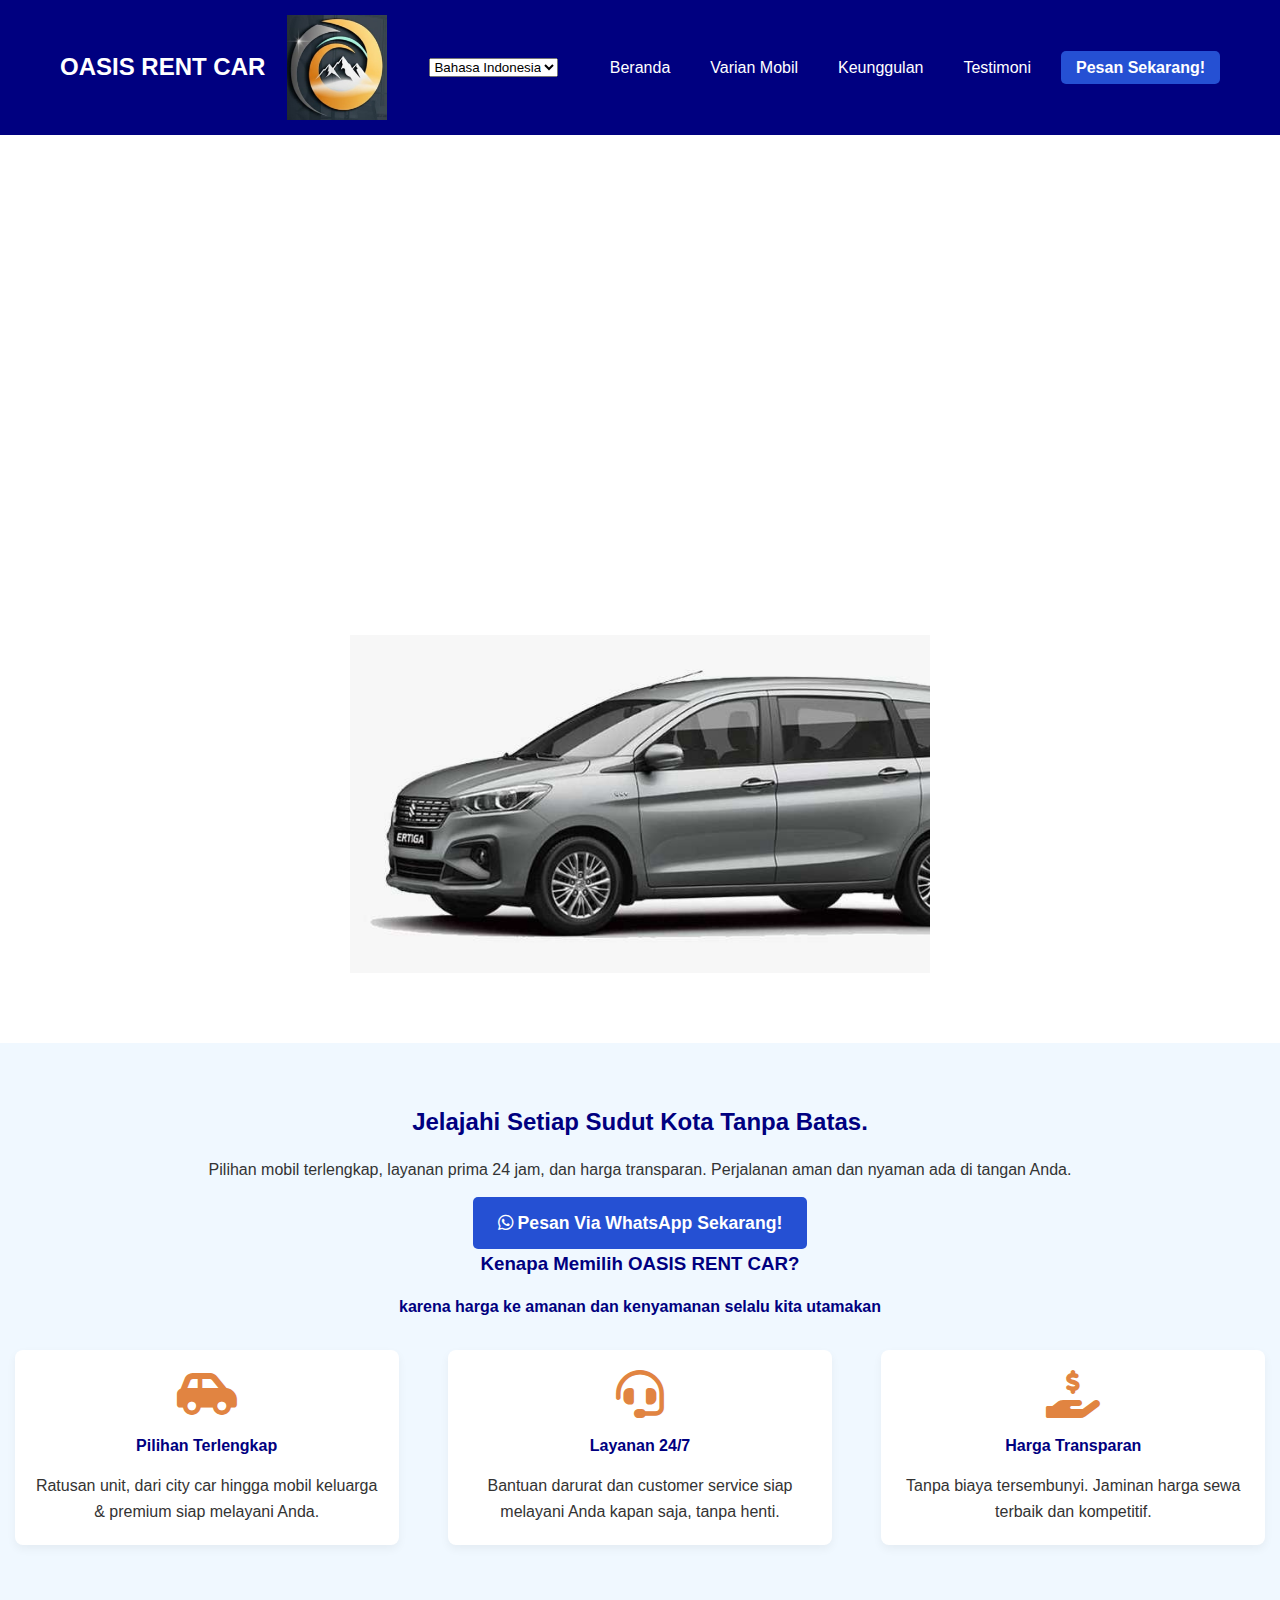
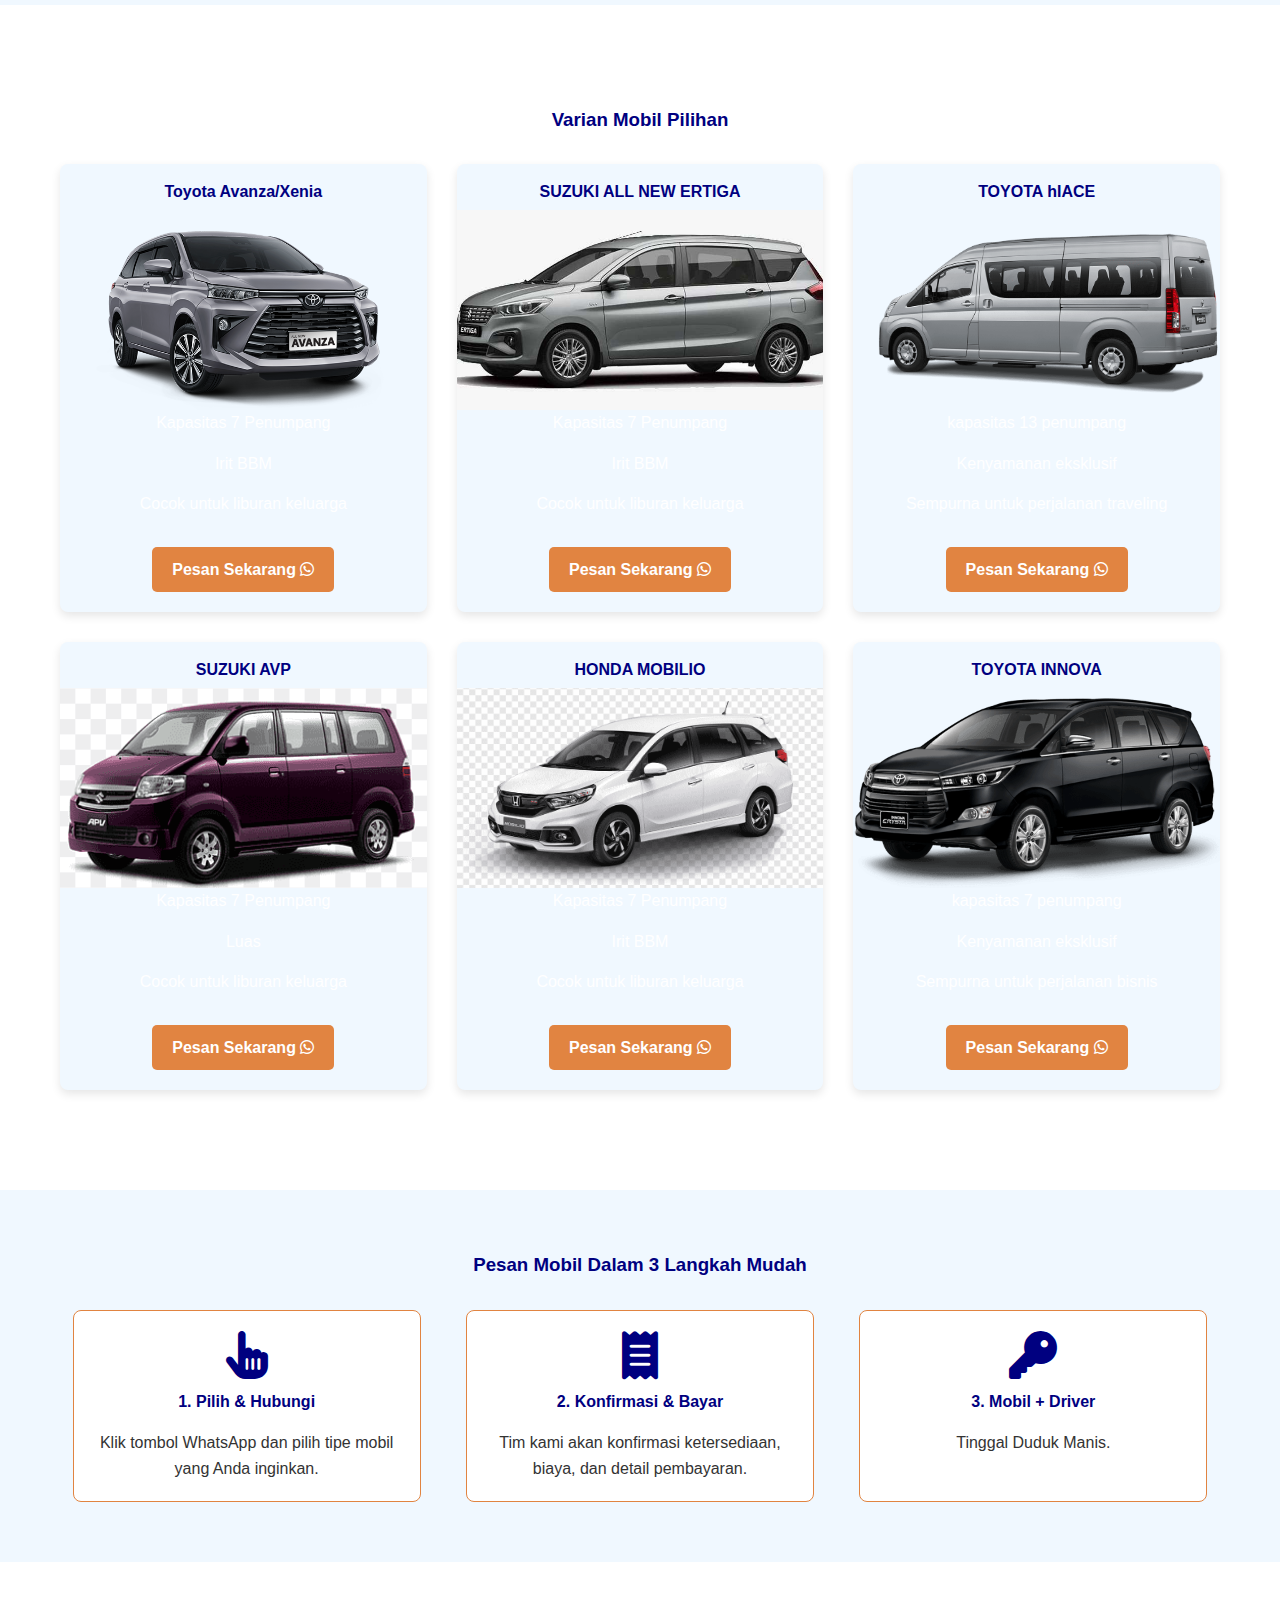
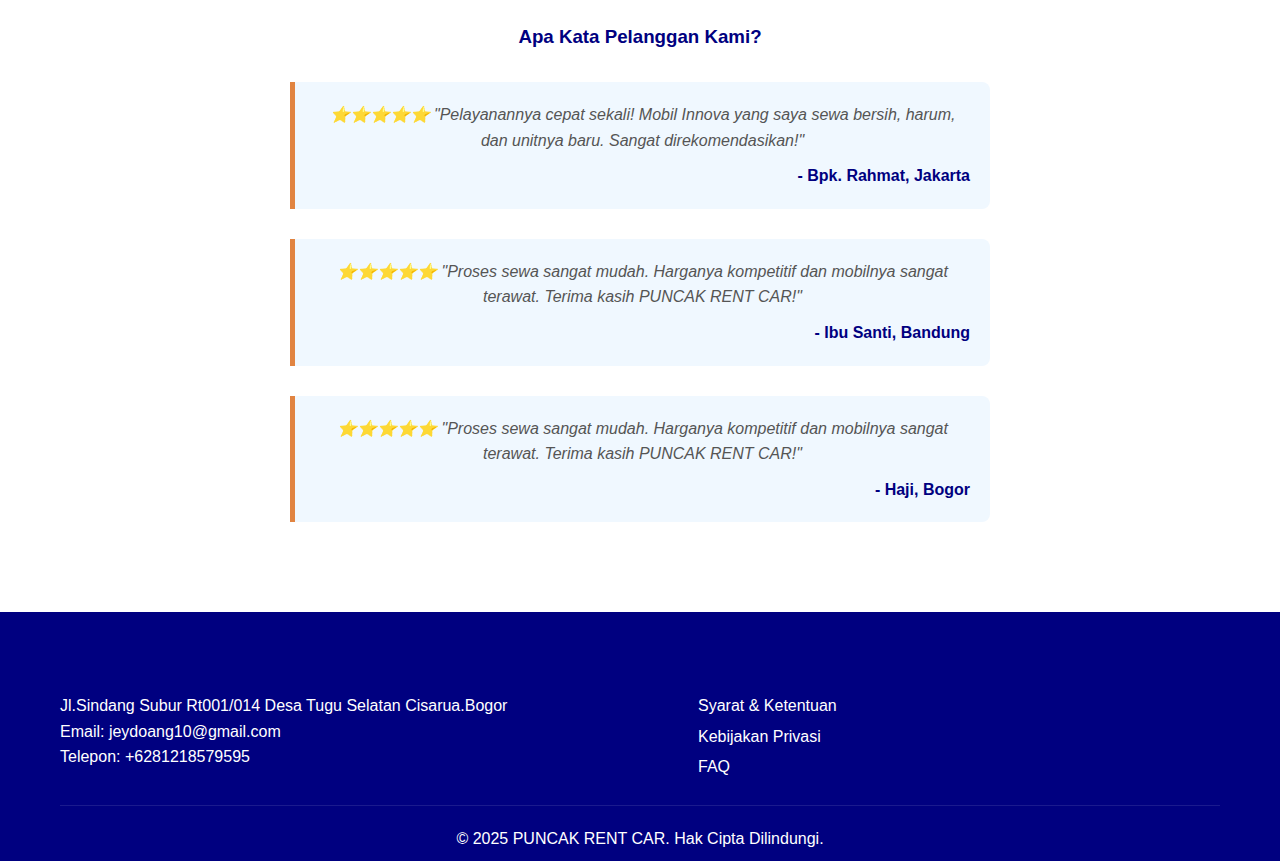
<file: index.html>
<!DOCTYPE html>
<html lang="id">
<head>
    <meta charset="UTF-8">
    <meta name="viewport" content="width=device-width, initial-scale=1.0">
    <title>Pusat Rental Mobil Terbaik | PUNCAK RENT CAR</title>
    <link rel="stylesheet" href="style.css">
    <link rel="stylesheet" href="https://cdnjs.cloudflare.com/ajax/libs/font-awesome/6.0.0-beta3/css/all.min.css">
</head>
<body>
    <!DOCTYPE html>
<html lang="id">
<head>
    <meta charset="UTF-8">
    <title>Halaman Multi Bahasa</title>
</head>
<body>
    <script src="main.js"></script>
</body>

    <script>
        // Pastikan ID ini ('language-selector') SAMA dengan ID di tag <select> HTML Anda
        const langSelector = document.getElementById('language-selector'); 

        // Mendaftarkan fungsi yang akan dijalankan SETIAP KALI pilihan berubah
        if (langSelector) { // Periksa apakah elemen ditemukan
            langSelector.addEventListener('change', function() {
                const selectedLang = this.value;
                
                // HILANGKAN KOMENTAR pada baris pengalihan agar berfungsi
                // Sesuaikan logika URL ini agar berfungsi di situs Anda
                // window.location.href = `/${selectedLang}/halaman-saat-ini`; 

                // Contoh yang lebih lengkap (menggunakan Opsi 1 dari jawaban sebelumnya):
                let currentPath = window.location.pathname;
                let newPath = currentPath;
                
                // Logika sederhana: Ganti kode bahasa pertama di path
                if (currentPath.startsWith('/id/') || currentPath.startsWith('/en/')) {
                    newPath = '/' + selectedLang + currentPath.substring(currentPath.indexOf('/', 1));
                } else {
                    newPath = '/' + selectedLang + currentPath;
                }
                
                window.location.href = window.location.origin + newPath + window.location.search;
            });
        } else {
            console.error("Elemen language-selector tidak ditemukan.");
        }
    </script>

<script type="text/javascript">
function googleTranslateElementInit() {
  // Pastikan 'en' di sini adalah bahasa default situs Anda
  new google.translate.TranslateElement({pageLanguage: 'en'}, 'google_translate_element');
}
</script>
<script type="text/javascript" src="//translate.google.com/translate_a/element.js?cb=googleTranslateElementInit"></script>
</body>
</html>

    <header>
        <div class="container">
            <h1 class="logo">OASIS RENT CAR</h1>
            <img src="Picture1.jpg" width="100px">
            <div id="google_translate_element"></div>
             <select id="language-selector" name="language">
        <option value="id" selected>Bahasa Indonesia</option>
        <option value="en">English</option>
    </select>
    
            <nav>
                <ul>
                    <li><a href="#home">Beranda</a></li>
                    <li><a href="#varian">Varian Mobil</a></li>
                    <li><a href="#keunggulan">Keunggulan</a></li>
                    <li><a href="#testimoni">Testimoni</a></li>
                    <li><a href="#kontak" class="cta-nav">Pesan Sekarang!</a></li>
                </ul>
            </nav>
        </div>
    </header>

    <main>
        <section id="home" class="hero">
            <div class="container">
                <div class="hero-content">
            </div>
            <div class="slider-container">
    <div class="slider-track">
        <img src="ertiga.png" alt="Slide 1">
        <img src="INNOVA.png" alt="Slide 2">
        <img src="avanza.png" alt="Slide 3">
        <img src="mobilio.png"  alt="Slide 4">
         <img src="hiace.png" alt="Slide 3">
    </div>
</div>
        </section>
        <section id="keunggulan" class="features">
            <div class="container">
                <h2>Jelajahi Setiap Sudut Kota Tanpa Batas.</h2>
                    <p>Pilihan mobil terlengkap, layanan prima 24 jam, dan harga transparan. Perjalanan aman dan nyaman ada di tangan Anda.</p>
                    <a href="https://wa.me/6281218579595?text=Halo%2C%20saya%20tertarik%20untuk%20menyewa%20mobil.%20Mohon%20info%20ketersediaan%20dan%20harga.%20Terima%20kasih." target="_blank" class="btn-primary">
                        <i class="fab fa-whatsapp"></i> Pesan Via WhatsApp Sekarang!
                    </a>
                </div>
                <h3>Kenapa Memilih OASIS RENT CAR?</h3>
                <h4>karena harga ke amanan dan kenyamanan selalu kita utamakan</h4>
                <div class="feature-list">
                    <div class="feature-item">
                        <i class="fas fa-car-side fa-3x"></i>
                        <h4>Pilihan Terlengkap</h4>
                        <p>Ratusan unit, dari city car hingga mobil keluarga & premium siap melayani Anda.</p>
                    </div>
                    <div class="feature-item">
                        <i class="fas fa-headset fa-3x"></i>
                        <h4>Layanan 24/7</h4>
                        <p>Bantuan darurat dan customer service siap melayani Anda kapan saja, tanpa henti.</p>
                    </div>
                    <div class="feature-item">
                        <i class="fas fa-hand-holding-usd fa-3x"></i>
                        <h4>Harga Transparan</h4>
                        <p>Tanpa biaya tersembunyi. Jaminan harga sewa terbaik dan kompetitif.</p>
                    </div>
                </div>
            </div>
        </section>
        <section id="varian" class="cars-section">
            <div class="container">
                
                <h3>Varian Mobil Pilihan</h3>
                <div class="car-grid">
                    <div class="car-card">
                        <h4>Toyota Avanza/Xenia</h4>
                        <img src="avanza.png" alt="TOYOTA AVANZA">
                        <p>Kapasitas 7 Penumpang</p>
                        <p>Irit BBM</p>
                        <p>Cocok untuk liburan keluarga</p>
                        <a href="https://wa.me/6281218579595?text=Halo%2C%20saya%20tertarik%20dengan%20Mobil%20Keluarga%20(%2FAvanza)." target="_blank" class="btn-secondary">Pesan Sekarang <i class="fab fa-whatsapp"></i></a>
                    </div>
                    <div class="car-card">
                        <h4>SUZUKI ALL NEW ERTIGA</h4>
                        <img src="ertiga.png" alt="SUZUKI ALL NEW ERTIGA">
                        <p>Kapasitas 7 Penumpang</p>
                        <p>Irit BBM</p>
                        <p>Cocok untuk liburan keluarga</p>
                        <a href="https://wa.me/6281218579595?text=Halo%2C%20saya%20tertarik%20dengan%20City%20Car%20(%2Ertiga)." target="_blank" class="btn-secondary">Pesan Sekarang <i class="fab fa-whatsapp"></i></a>
                    </div>
                    <div class="car-card">
                     <h4>TOYOTA hIACE</h4>
                        <img src="hiace.png" alt="TOYOTA HIACE">
                        <p>kapasitas 13 penumpang</p>
                        <p>Kenyamanan eksklusif</p>
                        <P>Sempurna untuk perjalanan traveling</P>
                        <a href="https://wa.me/6281218579595?text=Halo%2C%20saya%20tertarik%20dengan%20Mobil%20Premium%20(%2FhIACE)." target="_blank" class="btn-secondary">Pesan Sekarang <i class="fab fa-whatsapp"></i></a>
                    </div>
                    <div class="car-card">
                        <h4>SUZUKI AVP</h4>
                        <img src="apvp.png" alt="SUZUKI APV">
                        <p>Kapasitas 7 Penumpang</p>
                        <p>Luas</p>
                        <p>Cocok untuk liburan keluarga</p>
                        <a href="https://wa.me/6281218579595?text=Halo%2C%20saya%20tertarik%20dengan%20Mobil%20Keluarga%20(%2Apv)." target="_blank" class="btn-secondary">Pesan Sekarang <i class="fab fa-whatsapp"></i></a>
                    </div>
                    <div class="car-card">
                        <h4>HONDA MOBILIO</h4>
                        <img src="mobilio.png" alt="HONDA MOBILIO">
                        <p>Kapasitas 7 Penumpang</p>
                        <p>Irit BBM</p>
                        <p>Cocok untuk liburan keluarga</p>
                        <a href="https://wa.me/6281218579595?text=Halo%2C%20saya%20tertarik%20dengan%20City%20Car%20(%2FMobilio)." target="_blank" class="btn-secondary">Pesan Sekarang <i class="fab fa-whatsapp"></i></a>
                    </div>
                    <div class="car-card">
                     <h4>TOYOTA INNOVA</h4>
                        <img src="INNOVA.png" alt="TOYOTA INNOVA">
                        <p>kapasitas 7 penumpang</p>
                        <p>Kenyamanan eksklusif</p>
                        <P>Sempurna untuk perjalanan bisnis</P>
                        <a href="https://wa.me/6281218579595?text=Halo%2C%20saya%20tertarik%20dengan%20Mobil%20Premium%20(%2FInnova)." target="_blank" class="btn-secondary">Pesan Sekarang <i class="fab fa-whatsapp"></i></a>
                    </div>
        </section>

        <section class="process-section">
            <div class="container">
                <h3>Pesan Mobil Dalam 3 Langkah Mudah</h3>
                <div class="process-steps">
                    <div class="step">
                        <i class="fas fa-hand-pointer fa-3x"></i>
                        <h4>1. Pilih & Hubungi</h4>
                        <p>Klik tombol WhatsApp dan pilih tipe mobil yang Anda inginkan.</p>
                    </div>
                    <div class="step">
                        <i class="fas fa-receipt fa-3x"></i>
                        <h4>2. Konfirmasi & Bayar</h4>
                        <p>Tim kami akan konfirmasi ketersediaan, biaya, dan detail pembayaran.</p>
                    </div>
                    <div class="step">
                        <i class="fas fa-key fa-3x"></i>
                        <h4>3. Mobil + Driver</h4>
                        <p>Tinggal Duduk Manis.</p>
                    </div>
                </div>
            </div>
        </section>

        <section id="testimoni" class="testimonials">
            <div class="container">
                <h3>Apa Kata Pelanggan Kami?</h3>
                <div class="testimonial-card">
                    <p class="quote">⭐️⭐️⭐️⭐️⭐️ "Pelayanannya cepat sekali! Mobil Innova yang saya sewa bersih, harum, dan unitnya baru. Sangat direkomendasikan!"</p>
                    <p class="author">- Bpk. Rahmat, Jakarta</p>
                </div>
                <div class="testimonial-card">
                    <p class="quote">⭐️⭐️⭐️⭐️⭐️ "Proses sewa sangat mudah. Harganya kompetitif dan mobilnya sangat terawat. Terima kasih PUNCAK RENT CAR!"</p>
                    <p class="author">- Ibu Santi, Bandung</p>
                </div>
                 <div class="testimonial-card">
                    <p class="quote">⭐️⭐️⭐️⭐️⭐️ "Proses sewa sangat mudah. Harganya kompetitif dan mobilnya sangat terawat. Terima kasih PUNCAK RENT CAR!"</p>
                    <p class="author">- Haji, Bogor</p>
                </div>
            </div>
        </section>

    </main>

    <footer id="kontak">
        <div class="container">
            <div class="footer-content">
                <div class="footer-info">
                    <h4>OASIS RENT CAR</h4>
                    <p>Jl.Sindang Subur Rt001/014 Desa Tugu Selatan Cisarua.Bogor</p>
                    <p>Email: jeydoang10@gmail.com</p>
                    <p>Telepon: +6281218579595</p>
                </div>
                <div class="footer-links">
                    <h4>Informasi Cepat</h4>
                    <ul>
                        <li><a href="#">Syarat & Ketentuan</a></li>
                        <li><a href="#">Kebijakan Privasi</a></li>
                        <li><a href="#">FAQ</a></li>
                    </ul>
                </div>
            </div>
            <div class="copyright">
                <p>&copy; 2025 PUNCAK RENT CAR. Hak Cipta Dilindungi.</p>
                
            </div>
        </div>
    </footer>

</body>
</html>
</file>
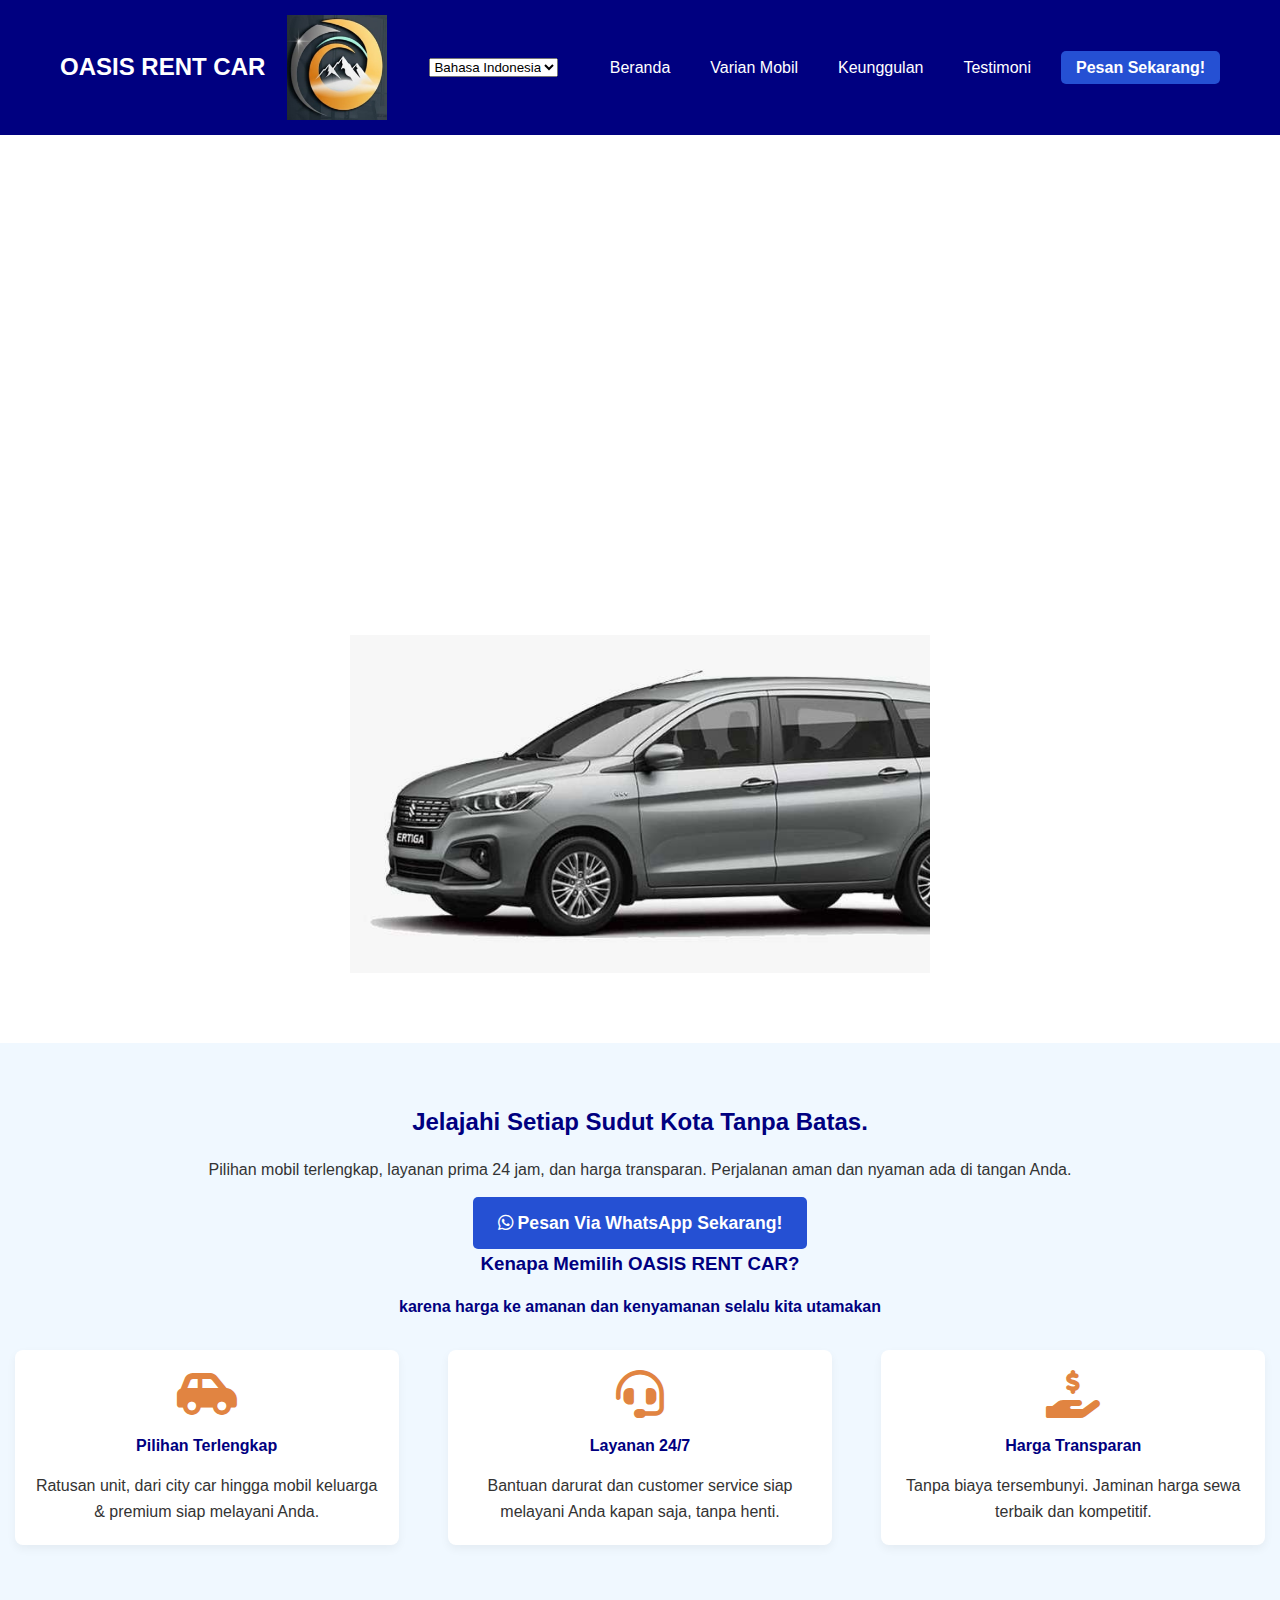
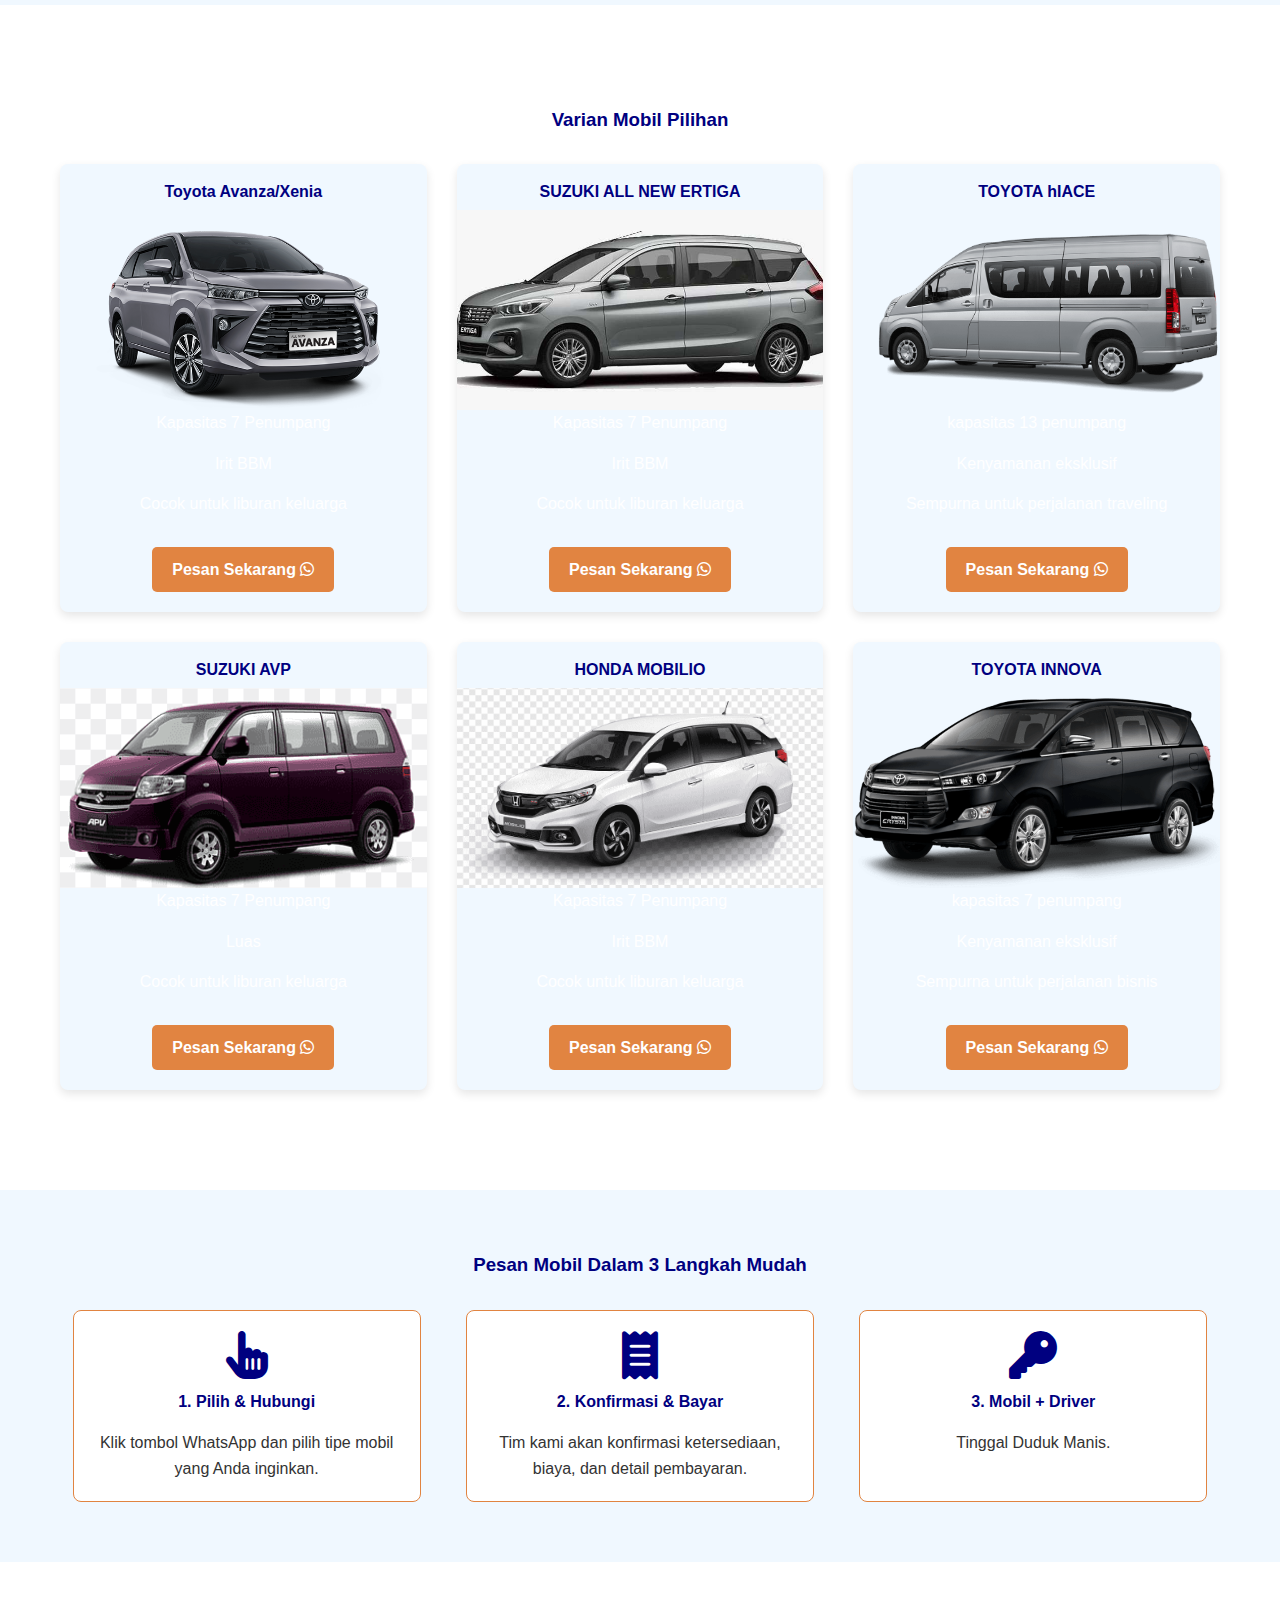
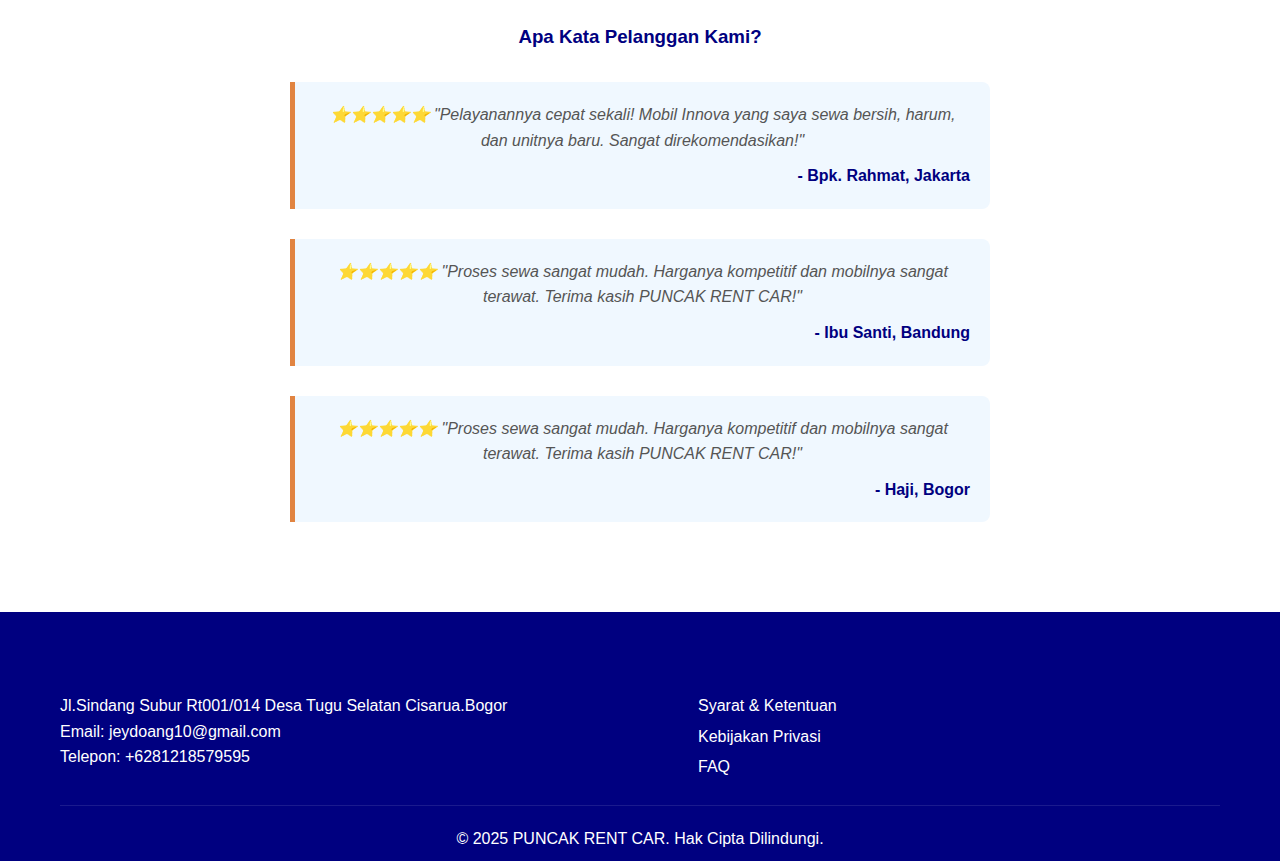
<file: index (1).html>
<!DOCTYPE html>
<html lang="id">
<head>
    <meta charset="UTF-8">
    <meta name="viewport" content="width=device-width, initial-scale=1.0">
    <title>Pusat Rental Mobil Terbaik | PUNCAK RENT CAR</title>
    <link rel="stylesheet" href="style.css">
    <link rel="stylesheet" href="https://cdnjs.cloudflare.com/ajax/libs/font-awesome/6.0.0-beta3/css/all.min.css">
</head>
<body>
    <!DOCTYPE html>
<html lang="id">
<head>
    <meta charset="UTF-8">
    <title>Halaman Multi Bahasa</title>
</head>
<body>
    <script src="main.js"></script>
</body>

    <script>
        // Pastikan ID ini ('language-selector') SAMA dengan ID di tag <select> HTML Anda
        const langSelector = document.getElementById('language-selector'); 

        // Mendaftarkan fungsi yang akan dijalankan SETIAP KALI pilihan berubah
        if (langSelector) { // Periksa apakah elemen ditemukan
            langSelector.addEventListener('change', function() {
                const selectedLang = this.value;
                
                // HILANGKAN KOMENTAR pada baris pengalihan agar berfungsi
                // Sesuaikan logika URL ini agar berfungsi di situs Anda
                // window.location.href = `/${selectedLang}/halaman-saat-ini`; 

                // Contoh yang lebih lengkap (menggunakan Opsi 1 dari jawaban sebelumnya):
                let currentPath = window.location.pathname;
                let newPath = currentPath;
                
                // Logika sederhana: Ganti kode bahasa pertama di path
                if (currentPath.startsWith('/id/') || currentPath.startsWith('/en/')) {
                    newPath = '/' + selectedLang + currentPath.substring(currentPath.indexOf('/', 1));
                } else {
                    newPath = '/' + selectedLang + currentPath;
                }
                
                window.location.href = window.location.origin + newPath + window.location.search;
            });
        } else {
            console.error("Elemen language-selector tidak ditemukan.");
        }
    </script>

<script type="text/javascript">
function googleTranslateElementInit() {
  // Pastikan 'en' di sini adalah bahasa default situs Anda
  new google.translate.TranslateElement({pageLanguage: 'en'}, 'google_translate_element');
}
</script>
<script type="text/javascript" src="//translate.google.com/translate_a/element.js?cb=googleTranslateElementInit"></script>
</body>
</html>

    <header>
        <div class="container">
            <h1 class="logo">OASIS RENT CAR</h1>
            <img src="Picture1.jpg" width="100px">
            <div id="google_translate_element"></div>
             <select id="language-selector" name="language">
        <option value="id" selected>Bahasa Indonesia</option>
        <option value="en">English</option>
    </select>
    
            <nav>
                <ul>
                    <li><a href="#home">Beranda</a></li>
                    <li><a href="#varian">Varian Mobil</a></li>
                    <li><a href="#keunggulan">Keunggulan</a></li>
                    <li><a href="#testimoni">Testimoni</a></li>
                    <li><a href="#kontak" class="cta-nav">Pesan Sekarang!</a></li>
                </ul>
            </nav>
        </div>
    </header>

    <main>
        <section id="home" class="hero">
            <div class="container">
                <div class="hero-content">
            </div>
            <div class="slider-container">
    <div class="slider-track">
        <img src="ertiga.png" alt="Slide 1">
        <img src="INNOVA.png" alt="Slide 2">
        <img src="avanza.png" alt="Slide 3">
        <img src="mobilio.png"  alt="Slide 4">
         <img src="hiace.png" alt="Slide 3">
    </div>
</div>
        </section>
        <section id="keunggulan" class="features">
            <div class="container">
                <h2>Jelajahi Setiap Sudut Kota Tanpa Batas.</h2>
                    <p>Pilihan mobil terlengkap, layanan prima 24 jam, dan harga transparan. Perjalanan aman dan nyaman ada di tangan Anda.</p>
                    <a href="https://wa.me/6281218579595?text=Halo%2C%20saya%20tertarik%20untuk%20menyewa%20mobil.%20Mohon%20info%20ketersediaan%20dan%20harga.%20Terima%20kasih." target="_blank" class="btn-primary">
                        <i class="fab fa-whatsapp"></i> Pesan Via WhatsApp Sekarang!
                    </a>
                </div>
                <h3>Kenapa Memilih OASIS RENT CAR?</h3>
                <h4>karena harga ke amanan dan kenyamanan selalu kita utamakan</h4>
                <div class="feature-list">
                    <div class="feature-item">
                        <i class="fas fa-car-side fa-3x"></i>
                        <h4>Pilihan Terlengkap</h4>
                        <p>Ratusan unit, dari city car hingga mobil keluarga & premium siap melayani Anda.</p>
                    </div>
                    <div class="feature-item">
                        <i class="fas fa-headset fa-3x"></i>
                        <h4>Layanan 24/7</h4>
                        <p>Bantuan darurat dan customer service siap melayani Anda kapan saja, tanpa henti.</p>
                    </div>
                    <div class="feature-item">
                        <i class="fas fa-hand-holding-usd fa-3x"></i>
                        <h4>Harga Transparan</h4>
                        <p>Tanpa biaya tersembunyi. Jaminan harga sewa terbaik dan kompetitif.</p>
                    </div>
                </div>
            </div>
        </section>
        <section id="varian" class="cars-section">
            <div class="container">
                
                <h3>Varian Mobil Pilihan</h3>
                <div class="car-grid">
                    <div class="car-card">
                     
                        <h4>Toyota Avanza/Xenia</h4>
                        <img src="avanza.png" alt="TOYOTA AVANZA">
                        <p>Kapasitas 7 Penumpang</p>
                        <p>Irit BBM</p>
                        <p>Cocok untuk liburan keluarga</p>
                        <a href="https://wa.me/6281218579595?text=Halo%2C%20saya%20tertarik%20dengan%20Mobil%20Keluarga%20(%2FAvanza)." target="_blank" class="btn-secondary">Pesan Sekarang <i class="fab fa-whatsapp"></i></a>
                    </div>
                    <div class="car-card">
                     
                        <h4>SUZUKI ALL NEW ERTIGA</h4>
                        <img src="ertiga.png" alt="SUZUKI ALL NEW ERTIGA">
                        <p>Kapasitas 7 Penumpang</p>
                        <p>Irit BBM</p>
                        <p>Cocok untuk liburan keluarga</p>
                        <a href="https://wa.me/6281218579595?text=Halo%2C%20saya%20tertarik%20dengan%20City%20Car%20(%2Ertiga)." target="_blank" class="btn-secondary">Pesan Sekarang <i class="fab fa-whatsapp"></i></a>
                    </div>
                    
                    <div class="car-card">
                     <h4>TOYOTA hIACE</h4>
                        <img src="hiace.png" alt="TOYOTA HIACE">
                        <p>kapasitas 13 penumpang</p>
                        <p>Kenyamanan eksklusif</p>
                        <P>Sempurna untuk perjalanan traveling</P>
                        <a href="https://wa.me/6281218579595?text=Halo%2C%20saya%20tertarik%20dengan%20Mobil%20Premium%20(%2FhIACE)." target="_blank" class="btn-secondary">Pesan Sekarang <i class="fab fa-whatsapp"></i></a>
                    </div>

                    <div class="car-card">
                     
                        <h4>SUZUKI AVP</h4>
                        <img src="apvp.png" alt="SUZUKI APV">
                        <p>Kapasitas 7 Penumpang</p>
                        <p>Luas</p>
                        <p>Cocok untuk liburan keluarga</p>
                        <a href="https://wa.me/6281218579595?text=Halo%2C%20saya%20tertarik%20dengan%20Mobil%20Keluarga%20(%2Apv)." target="_blank" class="btn-secondary">Pesan Sekarang <i class="fab fa-whatsapp"></i></a>
                    </div>
                    <div class="car-card">
                     
                        <h4>HONDA MOBILIO</h4>
                        <img src="mobilio.png" alt="HONDA MOBILIO">
                        <p>Kapasitas 7 Penumpang</p>
                        <p>Irit BBM</p>
                        <p>Cocok untuk liburan keluarga</p>
                        <a href="https://wa.me/6281218579595?text=Halo%2C%20saya%20tertarik%20dengan%20City%20Car%20(%2FMobilio)." target="_blank" class="btn-secondary">Pesan Sekarang <i class="fab fa-whatsapp"></i></a>
                    </div>
                    
                    <div class="car-card">
                     <h4>TOYOTA INNOVA</h4>
                        <img src="INNOVA.png" alt="TOYOTA INNOVA">
                        <p>kapasitas 7 penumpang</p>
                        <p>Kenyamanan eksklusif</p>
                        <P>Sempurna untuk perjalanan bisnis</P>
                        <a href="https://wa.me/6281218579595?text=Halo%2C%20saya%20tertarik%20dengan%20Mobil%20Premium%20(%2FInnova)." target="_blank" class="btn-secondary">Pesan Sekarang <i class="fab fa-whatsapp"></i></a>
                    </div>
                    
        </section>

        <section class="process-section">
            <div class="container">
                <h3>Pesan Mobil Dalam 3 Langkah Mudah</h3>
                <div class="process-steps">
                    <div class="step">
                        <i class="fas fa-hand-pointer fa-3x"></i>
                        <h4>1. Pilih & Hubungi</h4>
                        <p>Klik tombol WhatsApp dan pilih tipe mobil yang Anda inginkan.</p>
                    </div>
                    <div class="step">
                        <i class="fas fa-receipt fa-3x"></i>
                        <h4>2. Konfirmasi & Bayar</h4>
                        <p>Tim kami akan konfirmasi ketersediaan, biaya, dan detail pembayaran.</p>
                    </div>
                    <div class="step">
                        <i class="fas fa-key fa-3x"></i>
                        <h4>3. Mobil + Driver</h4>
                        <p>Tinggal Duduk Manis.</p>
                    </div>
                </div>
            </div>
        </section>

        <section id="testimoni" class="testimonials">
            <div class="container">
                <h3>Apa Kata Pelanggan Kami?</h3>
                <div class="testimonial-card">
                    <p class="quote">⭐️⭐️⭐️⭐️⭐️ "Pelayanannya cepat sekali! Mobil Innova yang saya sewa bersih, harum, dan unitnya baru. Sangat direkomendasikan!"</p>
                    <p class="author">- Bpk. Rahmat, Jakarta</p>
                </div>
                <div class="testimonial-card">
                    <p class="quote">⭐️⭐️⭐️⭐️⭐️ "Proses sewa sangat mudah. Harganya kompetitif dan mobilnya sangat terawat. Terima kasih PUNCAK RENT CAR!"</p>
                    <p class="author">- Ibu Santi, Bandung</p>
                </div>
                 <div class="testimonial-card">
                    <p class="quote">⭐️⭐️⭐️⭐️⭐️ "Proses sewa sangat mudah. Harganya kompetitif dan mobilnya sangat terawat. Terima kasih PUNCAK RENT CAR!"</p>
                    <p class="author">- Haji, Bogor</p>
                </div>
            </div>
        </section>

    </main>

    <footer id="kontak">
        <div class="container">
            <div class="footer-content">
                <div class="footer-info">
                    <h4>OASIS RENT CAR</h4>
                    <p>Jl.Sindang Subur Rt001/014 Desa Tugu Selatan Cisarua.Bogor</p>
                    <p>Email: jeydoang10@gmail.com</p>
                    <p>Telepon: +6281218579595</p>
                </div>
                <div class="footer-links">
                    <h4>Informasi Cepat</h4>
                    <ul>
                        <li><a href="#">Syarat & Ketentuan</a></li>
                        <li><a href="#">Kebijakan Privasi</a></li>
                        <li><a href="#">FAQ</a></li>
                    </ul>
                </div>
            </div>
            <div class="copyright">
                <p>&copy; 2025 PUNCAK RENT CAR. Hak Cipta Dilindungi.</p>
                
            </div>
        </div>
    </footer>

</body>
</html>
</file>
<file: style.css>
:root {
    --color-primary: #000080;
    --color-secondary: #e18441; 
    --color-light: #f0f8ff; 
    --color-white: #ffffff;
    --color-accent: #2550d3; 
    --padding-section: 60px 0;
}


* {
    margin: 0;
    padding: 0;
    box-sizing: border-box;
}

body {
    font-family: Arial, sans-serif;
    line-height: 1.6;
    background-color: var(--color-white);
    color: #333;
}

.container {
    max-width: 1200px;
    margin: 0 auto;
    padding: 0 20px;
}

h2, h3, h4 {
    color: var(--color-primary);
    margin-bottom: 15px;
    text-align: center;
}


header {
    background-color: var(--color-primary);
    color: var(--color-white);
    padding: 15px 0;
    position: sticky;
    top: 0;
    z-index: 1000;
}

header .container {
    display: flex;
    justify-content: space-between;
    align-items: center;
}

.logo {
    font-size: 1.5em;
}

nav ul {
    list-style: none;
    display: flex;
}

nav ul li {
    margin-left: 20px;
}

nav ul a {
    color: var(--color-white);
    text-decoration: none;
    padding: 5px 10px;
    transition: background-color 0.3s;
}

nav ul a:hover {
    background-color: var(--color-secondary);
    border-radius: 5px;
}

.cta-nav {
    background-color: var(--color-accent); 
    padding: 8px 15px !important;
    border-radius: 5px;
    font-weight: bold;
}


.btn-primary, .btn-secondary {
    display: inline-block;
    padding: 12px 25px;
    border-radius: 5px;
    text-decoration: none;
    font-weight: bold;
    text-align: center;
    transition: opacity 0.3s;
    margin-top: 15px;
}

.btn-primary {
    background-color: var(--color-accent);
    color: var(--color-white);
    font-size: 1.1em;
}

.btn-primary:hover {
    opacity: 0.8;
}

.btn-secondary {
    background-color: var(--color-secondary);
    color: var(--color-white);
    padding: 10px 20px;
}

.btn-secondary:hover {
    background-color: var(--color-primary);
}

/* 1. Wadah utama: Menentukan area yang terlihat */
.slider-container {
    max-width: auto; /* Atur lebar slider */
    height: auto; /* Atur tinggi slider */
    margin: auto;
    width: 50%;
    /* Mengaktifkan geseran horizontal */
    overflow-x: scroll; 
    
    /* PENTING: Membuat geseran 'menempel' (snap) pada setiap item */
    scroll-snap-type: x mandatory; 
    scroll-behavior: smooth; /* Membuat transisi geser lebih halus */
    
    /* (Opsional) Menyembunyikan scrollbar bawaan */
    scrollbar-width: none; /* Untuk Firefox */
}
.slider-container::-webkit-scrollbar {
    display: none; /* Untuk Chrome/Safari */
}

/* 2. Track: Menempatkan semua gambar berjejer */
.slider-track {
    display: flex;
    width: 10%; /* Memastikan lebar track cukup untuk semua gambar */
    height: 100%;
    position: center;
}

/* 3. Setiap gambar (Slide) */
.slider-track img {
    /* Wajib: Setiap gambar mengambil 100% lebar wadah */
    flex: 0 0 75%; 
    width: 700px; /* Samakan dengan max-width .slider-container */
    height: 100%;
    object-fit: cover; /* Memastikan gambar terisi penuh */
    
    /* Wajib: Titik di mana geseran akan 'menempel' */
    scroll-snap-align: center; 
}


.hero::after { 
    content: '';
    position: absolute;
    top: 0;
    left: 0;
    width: 100%;
    /* background-color: rgba(0, 0, 128, 0.7);  */
    z-index: 1;
}

.hero-content {
    position: relative;
    z-index: 2;
    height: 500px;
}

.hero h2 {
    color: var(--color-white);
    font-size: 2.5em;
    margin-bottom: 10px;
}

.hero p {
    font-size: 1.2em;
    margin-bottom: 30px;
}


.features {
    background-color: var(--color-light);
    padding: var(--padding-section);
    text-align: center;
}

.feature-list {
    display: flex;
    justify-content: space-around;
    gap: 20px;
    margin-top: 30px;
}

.feature-item {
    flex-basis: 30%;
    padding: 20px;
    background-color: var(--color-white);
    border-radius: 8px;
    box-shadow: 0 4px 10px rgba(0, 0, 0, 0.05);
}

.feature-item i {
    color: var(--color-secondary);
    margin-bottom: 15px;
}


.cars-section {
    padding: var(--padding-section);
    width: 100% ;
    background-position: center;
    color: var(--color-white);
    padding: 100px 0;
    text-align: center;
    position: relative;
}

.car-grid {
    display: grid;
    grid-template-columns: repeat(auto-fit, minmax(300px, 1fr));
    gap: 30px;
    margin-top: 30px;
}

.car-card {
    background-color: var(--color-light);
    border-radius: 8px;
    overflow: hidden;
    text-align: center;
    padding-bottom: 20px;
    box-shadow: 0 4px 10px rgba(0, 0, 0, 0.1);
}

.car-card img {
    width: 100%;
    height: 200px;
    object-fit: cover;
    display: block;
}

.car-card h4 {
    margin: 15px 0 5px;
}

.car-card p {
    padding: 0 15px;
    margin-bottom: 15px;
}


.process-section {
    background-color: var(--color-light);
    padding: var(--padding-section);
    text-align: center;
}

.process-steps {
    display: flex;
    justify-content: space-around;
    gap: 20px;
    margin-top: 30px;
}

.step {
    flex-basis: 30%;
    padding: 20px;
    background-color: var(--color-white);
    border-radius: 8px;
    border: 1px solid var(--color-secondary);
}

.step i {
    color: var(--color-primary);
    margin-bottom: 10px;
}


.testimonials {
    padding: var(--padding-section);
    background-color: var(--color-white);
    text-align: center;
}

.testimonial-card {
    max-width: 700px;
    margin: 30px auto;
    padding: 20px;
    border-left: 5px solid var(--color-secondary);
    background-color: var(--color-light);
    border-radius: 0 8px 8px 0;
}

.quote {
    font-style: italic;
    color: #555;
    margin-bottom: 10px;
}

.author {
    font-weight: bold;
    color: var(--color-primary);
    text-align: right;
}


footer {
    background-color: var(--color-primary);
    color: var(--color-white);
    padding: 40px 0 10px;
}

.footer-content {
    display: flex;
    justify-content: space-between;
    gap: 30px;
    margin-bottom: 20px;
}

.footer-info, .footer-links {
    flex-basis: 45%;
}

.footer-links ul {
    list-style: none;
}

.footer-links a {
    color: var(--color-white);
    text-decoration: none;
    display: block;
    margin-bottom: 5px;
}

.copyright {
    text-align: center;
    padding-top: 20px;
    border-top: 1px solid rgba(255, 255, 255, 0.1);
}




@media (max-width: 992px) {
    .container {
        padding: 0 15px;
    }

    
    header .container {
        flex-direction: column;
        text-align: center;
    }
    nav ul {
        margin-top: 10px;
        flex-wrap: wrap;
        justify-content: center;
    }
    nav ul li {
        margin: 5px 10px;
    }

    
    .hero h2 {
        font-size: 2em;
    }

    
    .feature-list, .process-steps {
        flex-wrap: wrap;
        justify-content: center;
    }
    .feature-item, .step {
        flex-basis: 45%; 
        margin-bottom: 20px;
    }

    
    .footer-content {
        flex-direction: column;
        text-align: center;
    }
    .footer-info, .footer-links {
        flex-basis: 100%;
        margin-bottom: 20px;
    }
    .footer-links ul {
        padding-left: 0;
    }
}


@media (max-width: 600px) {
    
    nav ul {
        flex-direction: column;
        align-items: center;
    }
    nav ul li {
        margin: 5px 0;
    }
    .cta-nav {
        margin-top: 10px;
        display: block;
        width: 100%;
    }

    
    .hero {
        padding: 50px 0;
    }
    .hero h2 {
        font-size: 1.5em;
    }
    .btn-primary {
        font-size: 1em;
        padding: 10px 20px;
    }

    
    .feature-item, .step {
        flex-basis: 100%; 
    }
}
</file>
